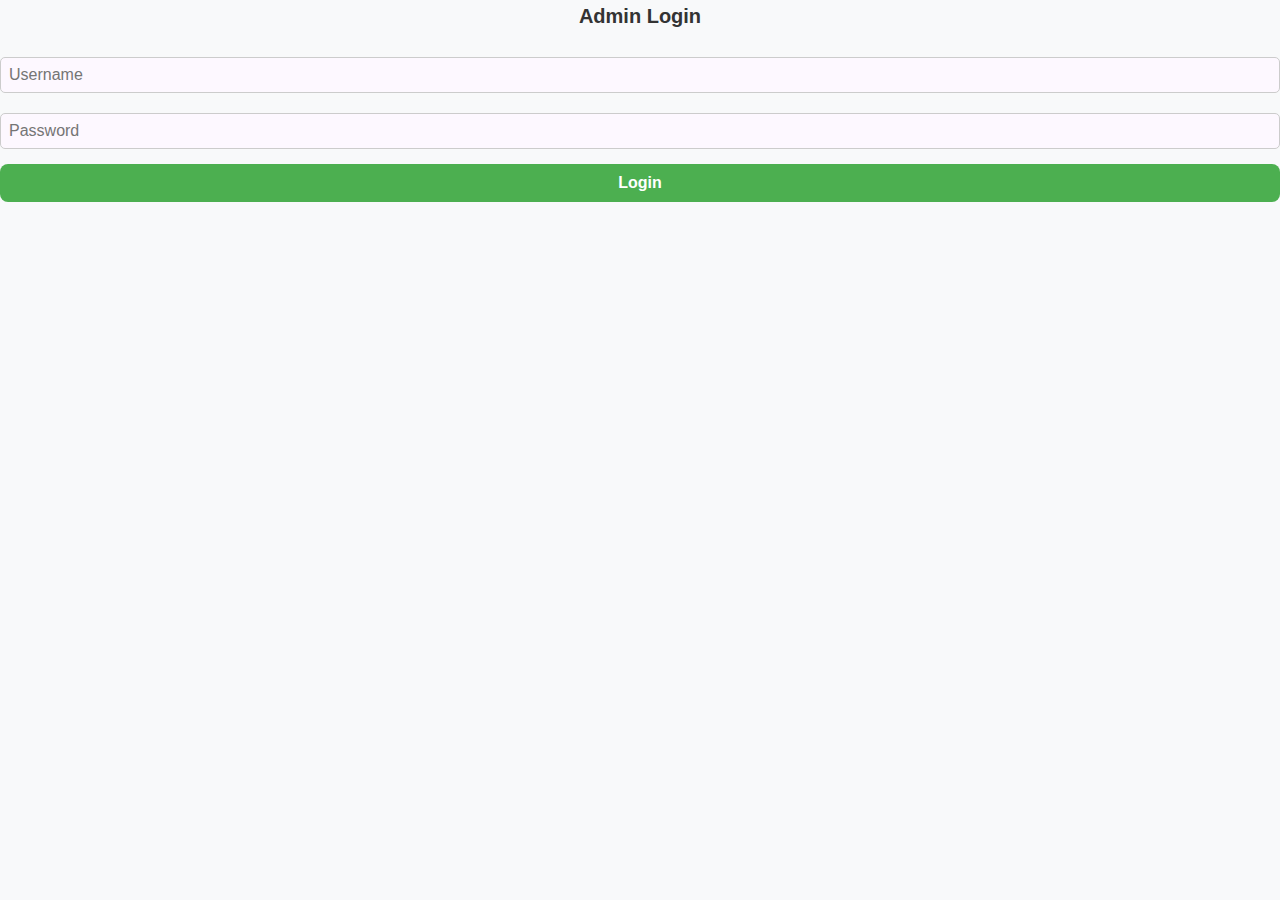
<file: admin-login.html>
<!DOCTYPE html>
<html lang="en">
<head>
    <meta charset="UTF-8">
    <meta name="viewport" content="width=device-width, initial-scale=1.0">
    <title>Admin Login</title>
    <link rel="stylesheet" href="style.css">
</head>
<body>

    <div class="login-container">
        <h2>Admin Login</h2>
        <form id="login-form">
            <input type="text" id="username" placeholder="Username" required>
            <input type="password" id="password" placeholder="Password" required>
            <button type="submit">Login</button>
        </form>
        <p id="error-message" class="error"></p>
    </div>

    <script>
        document.getElementById("login-form").addEventListener("submit", function(event) {
            event.preventDefault();

            const username = document.getElementById("username").value;
            const password = document.getElementById("password").value;

            // Dummy credentials (replace with backend validation for real security)
            const adminUsername = "admin";
            const adminPassword = "password123";  // Use hashed passwords in real projects

            if (username === adminUsername && password === adminPassword) {
                localStorage.setItem("isAdmin", "true"); // Store login state
                window.location.href = "admin.html"; // Redirect to admin panel
            } else {
                document.getElementById("error-message").textContent = "Invalid credentials!";
            }
        });


    
    </script>

</body>
</html>
</file>
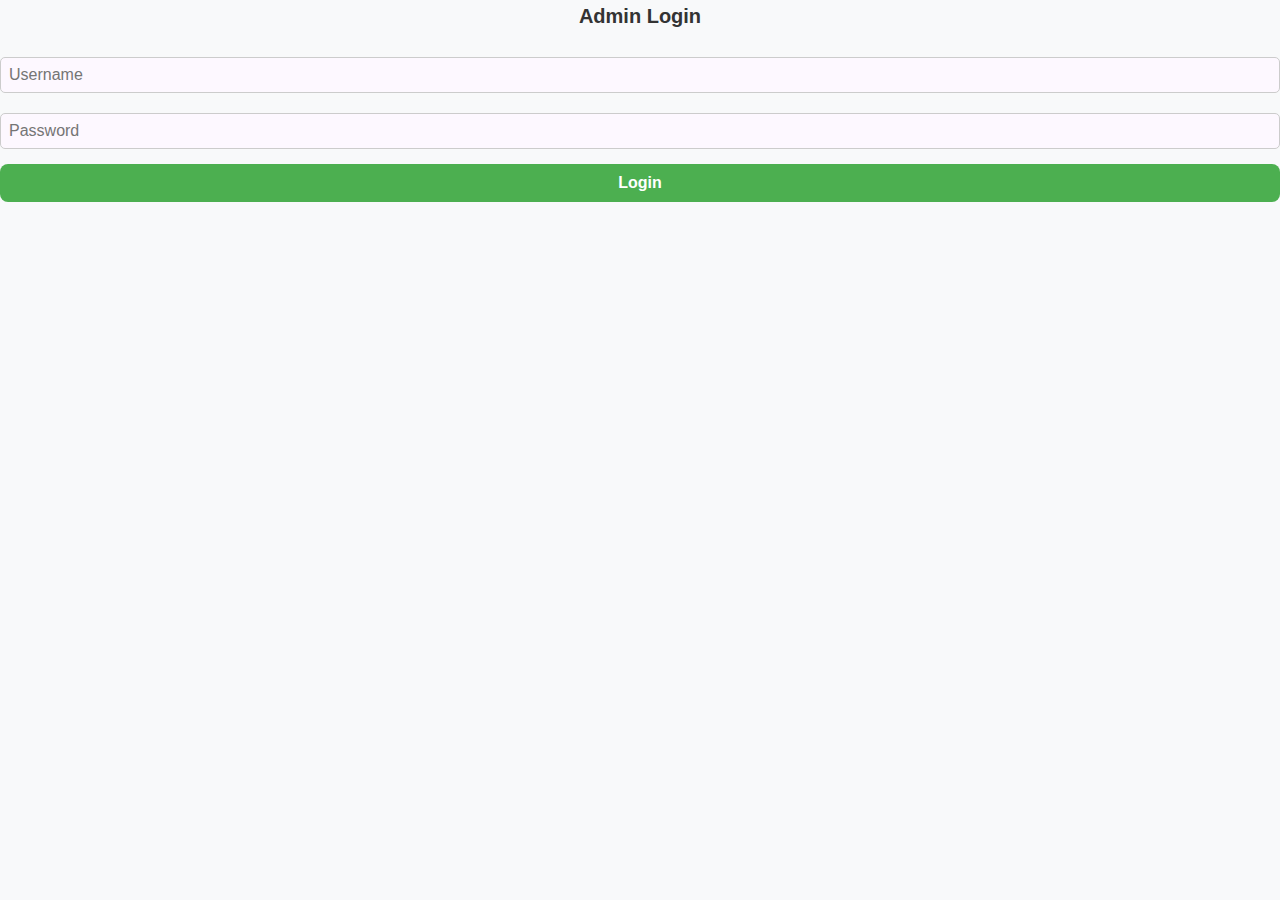
<file: admin.html>
<!DOCTYPE html>
<html lang="en">
<head>
    <meta charset="UTF-8">
    <meta name="viewport" content="width=device-width, initial-scale=1.0">
    <title>Admin Panel</title>
    <link rel="stylesheet" href="admin.css">
</head>
<body>

<header>
    <h1>Admin Panel - Orders</h1>
    <nav>
        <a href="index.html">Home</a>
        <a href="checkout.html">Checkout</a>
    </nav>
</header>

<section id="admin-container">
    <h2>Orders List</h2>
    <div id="orders-list"></div>
</section>

<script>
document.addEventListener("DOMContentLoaded", () => {
    const ordersList = document.getElementById("orders-list");
    let orders = JSON.parse(localStorage.getItem("orders")) || [];

    if (orders.length === 0) {
        ordersList.innerHTML = "<p>No orders yet.</p>";
        return;
    }

    orders.forEach((order, index) => {
        const orderDiv = document.createElement("div");
        orderDiv.classList.add("order-item");
        orderDiv.innerHTML = `
            <h3>Order #${index + 1}</h3>
            <p><strong>Name:</strong> ${order.fullName}</p>
            <p><strong>Email:</strong> ${order.email}</p>
            <p><strong>Phone:</strong> ${order.phone}</p>
            <p><strong>Address:</strong> ${order.address}</p>
            <p><strong>Payment Method:</strong> ${order.paymentMethod}</p>
            <p><strong>Total:</strong> $${order.total}</p>
            <p><strong>Date:</strong> ${order.orderDate}</p>
            <h4>Items:</h4>
            <ul>
                ${order.items.map(item => `<li>${item.name} (Qty: ${item.quantity}) - $${item.price * item.quantity}</li>`).join('')}
            </ul>
            <hr>
        `;
        ordersList.appendChild(orderDiv);
    });
});

document.addEventListener("DOMContentLoaded", () => {
        // Check if admin is logged in
        if (localStorage.getItem("isAdmin") !== "true") {
            alert("Access Denied! Please log in.");
            window.location.href = "admin-login.html"; // Redirect to login page
        }
    });

</script>



</body>
</html>
</file>
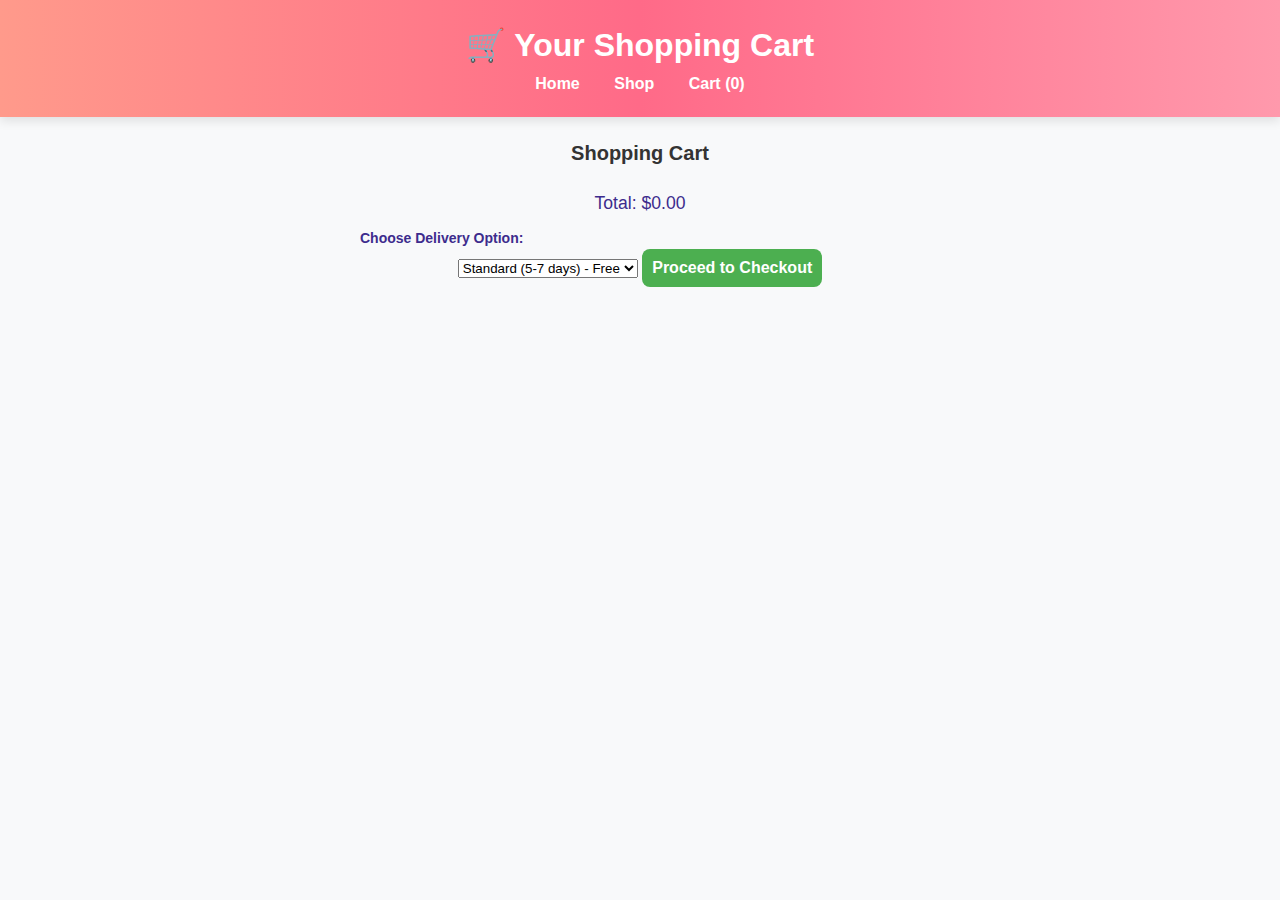
<file: cart.html>
<!DOCTYPE html>
<html lang="en">
<head>
    <meta charset="UTF-8">
    <meta name="viewport" content="width=device-width, initial-scale=1.0">
    <title>Your Cart</title>
    <link rel="stylesheet" href="style.css">
</head>
<body>

<header>
    <h1>🛒 Your Shopping Cart</h1>
    <nav>
        <a href="index.html">Home</a>
        <a href="shop.html">Shop</a>
        <a href="cart.html">Cart (<span id="cart-count">0</span>)</a>
    </nav>
</header>

<section id="cart">
    <h2>Shopping Cart</h2>
    <div id="cart-items"></div>
    <p id="total-price">Total: $0.00</p>

    <label for="delivery">Choose Delivery Option:</label>
    <select id="delivery">
        <option value="standard">Standard (5-7 days) - Free</option>
        <option value="express">Express (2-3 days) - $10</option>
    </select>

    <button onclick="checkout()">Proceed to Checkout</button>
</section>

<script>
document.addEventListener("DOMContentLoaded", () => {
    let cart = JSON.parse(localStorage.getItem("cart")) || [];
    updateCartDisplay();

    function updateCartDisplay() {
        const cartItemsContainer = document.getElementById("cart-items");
        const totalPriceElement = document.getElementById("total-price");
        cartItemsContainer.innerHTML = "";

        let total = 0;
        cart.forEach((item, index) => {
            const itemDiv = document.createElement("div");
            itemDiv.classList.add("cart-item");
            itemDiv.innerHTML = `
                <img src="${item.image}" alt="${item.name}">
                <div class="item-details">
                    <h3>${item.name}</h3>
                    <p>Price: $${item.price.toFixed(2)}</p>
                    <div class="quantity">
                        <button onclick="updateQuantity(${index}, -1)">-</button>
                        <span>${item.quantity}</span>
                        <button onclick="updateQuantity(${index}, 1)">+</button>
                    </div>
                </div>
                <button onclick="removeItem(${index})">Remove</button>
            `;
            cartItemsContainer.appendChild(itemDiv);
            total += item.price * item.quantity;
        });

        totalPriceElement.textContent = `Total: $${total.toFixed(2)}`;
        document.getElementById("cart-count").textContent = cart.reduce((sum, item) => sum + item.quantity, 0);
    }

    window.updateQuantity = (index, change) => {
        if (cart[index].quantity + change > 0) {
            cart[index].quantity += change;
        } else {
            cart.splice(index, 1);
        }
        localStorage.setItem("cart", JSON.stringify(cart));
        updateCartDisplay();
    };

    window.removeItem = (index) => {
        cart.splice(index, 1);
        localStorage.setItem("cart", JSON.stringify(cart));
        updateCartDisplay();
    };

    window.checkout = () => {
        localStorage.setItem("checkoutCart", JSON.stringify(cart));
        window.location.href = "checkout.html";
    };
});

document.getElementById("checkout-btn").addEventListener("click", function () {
    const user = localStorage.getItem("user");
    if (!user) {
        alert("You must be logged in to proceed to checkout.");
        window.location.href = "login.html"; // Redirect to login page
        return;
    }
    
    window.location.href = "checkout.html"; // Allow checkout if logged in
});

</script>

</body>
</html>
</file>
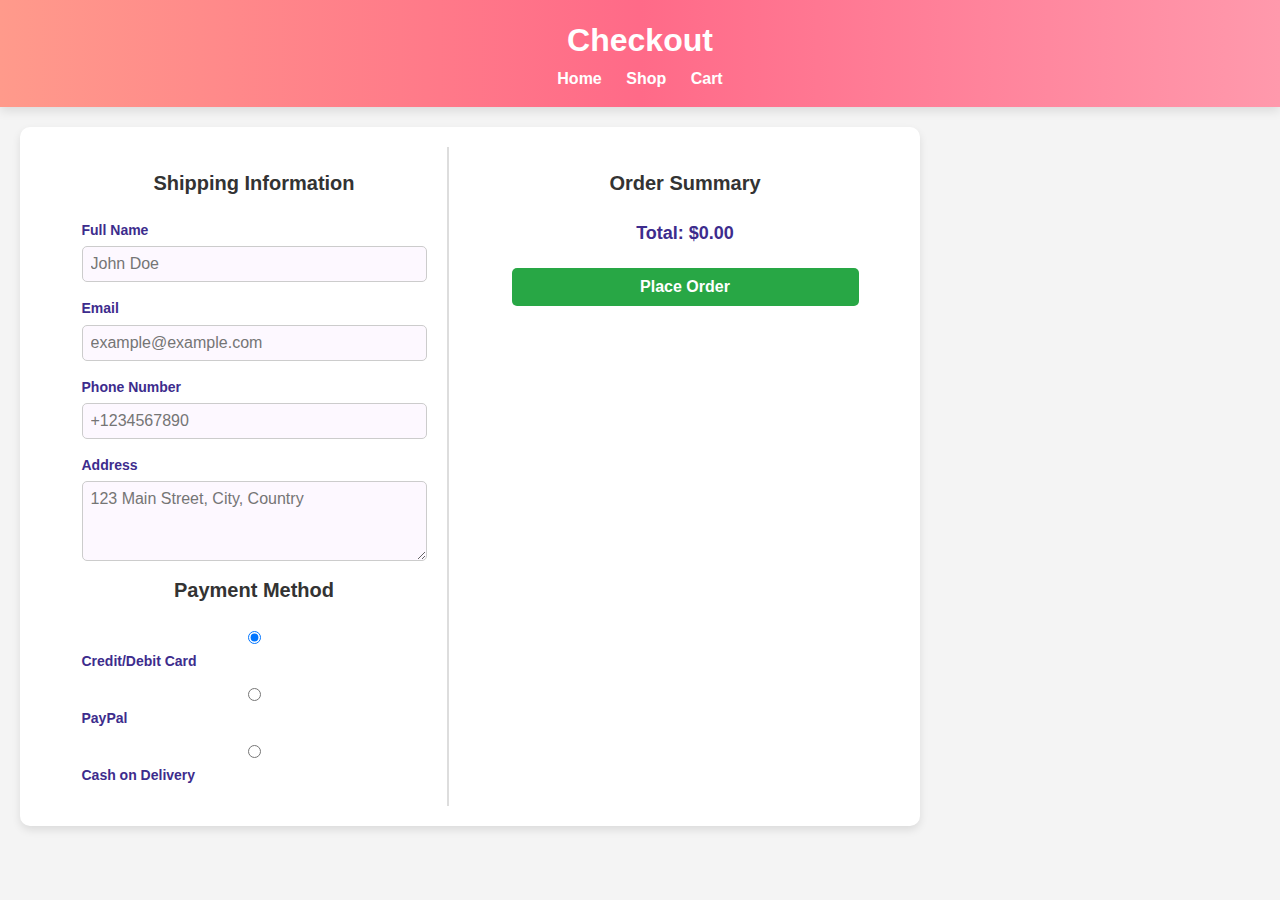
<file: checkout.html>
<!DOCTYPE html>
<html lang="en">
<head>
    <meta charset="UTF-8">
    <meta name="viewport" content="width=device-width, initial-scale=1.0">
    <title>Checkout</title>
    <link rel="stylesheet" href="style.css">
</head>
<body>

<header>
    <h1>Checkout</h1>
    <nav>
        <a href="index.html">Home</a>
        <a href="shop.html">Shop</a>
        <a href="cart.html">Cart</a>
    </nav>
</header>

<section id="checkout-container">
    <div id="checkout-left">
        <h2>Shipping Information</h2>
        <label for="full-name">Full Name</label>
        <input type="text" id="full-name" placeholder="John Doe" required>

        <label for="email">Email</label>
        <input type="email" id="email" placeholder="example@example.com" required>

        <label for="phone">Phone Number</label>
        <input type="tel" id="phone" placeholder="+1234567890" required pattern="^\+?\d{10,15}$" title="Enter a valid phone number">

        <label for="address">Address</label>
        <textarea id="address" placeholder="123 Main Street, City, Country" required></textarea>

        <h2>Payment Method</h2>
        <label><input type="radio" name="payment" value="credit-card" checked> Credit/Debit Card</label>
        <label><input type="radio" name="payment" value="paypal"> PayPal</label>
        <label><input type="radio" name="payment" value="cod"> Cash on Delivery</label>
    </div>

    <div id="checkout-right">
        <h2>Order Summary</h2>
        <div id="order-summary"></div>
        <p id="checkout-total">Total: $0.00</p>
        <button id="place-order-btn">Place Order</button>
    </div>
</section>

<script>
    document.addEventListener("DOMContentLoaded", () => {
        let cart = JSON.parse(localStorage.getItem("checkoutCart")) || [];
        const orderSummaryContainer = document.getElementById("order-summary");
        const checkoutTotalElement = document.getElementById("checkout-total");
        const placeOrderBtn = document.getElementById("place-order-btn");
    
        let total = 0;
        orderSummaryContainer.innerHTML = "";
    
        cart.forEach(item => {
            const itemDiv = document.createElement("div");
            itemDiv.classList.add("order-item");
            itemDiv.innerHTML = `
                <img src="${item.image}" alt="${item.name}" class="order-img">
                <div class="item-details">
                    <p><strong>${item.name}</strong></p>
                    <p>Qty: ${item.quantity} | Price: $${(item.price * item.quantity).toFixed(2)}</p>
                </div>
            `;
            orderSummaryContainer.appendChild(itemDiv);
            total += item.price * item.quantity;
        });
    
        checkoutTotalElement.textContent = `Total: $${total.toFixed(2)}`;
    
        placeOrderBtn.addEventListener("click", () => {
            const fullName = document.getElementById("full-name").value.trim();
            const email = document.getElementById("email").value.trim();
            const phone = document.getElementById("phone").value.trim();
            const address = document.getElementById("address").value.trim();
            const paymentMethod = document.querySelector('input[name="payment"]:checked').value;
    
            if (!fullName || !email || !phone || !address) {
                alert("Please fill out all required fields correctly.");
                return;
            }
    
            // Create order object
            const order = {
                fullName,
                email,
                phone,
                address,
                paymentMethod,
                items: cart,
                total: total.toFixed(2),
                orderDate: new Date().toLocaleString()
            };
    
            // Get existing orders from localStorage
            let orders = JSON.parse(localStorage.getItem("orders")) || [];
            orders.push(order);
            localStorage.setItem("orders", JSON.stringify(orders));
    
            alert(`Thank you, ${fullName}! Your order has been placed successfully.`);
            localStorage.removeItem("checkoutCart");
            localStorage.removeItem("cart");
            window.location.href = "index.html";
        });
    });
    </script>
    
    


<style>
    body {
        font-family: Arial, sans-serif;
        background-color: #f4f4f4;
        margin: 0;
        padding: 0;
    }
    header {
        background-color: #333;
        color: white;
        padding: 15px;
        text-align: center;
    }
    nav a {
        color: white;
        margin: 0 10px;
        text-decoration: none;
    }
    #checkout-container {
        display: flex;
        justify-content: space-around;
        margin: 20px;
        background: white;
        padding: 20px;
        border-radius: 10px;
        box-shadow: 0px 4px 8px rgba(0, 0, 0, 0.1);
    }
    #checkout-left, #checkout-right {
        width: 45%;
    }
    input, textarea {
        width: 100%;
        padding: 8px;
        margin: 5px 0;
        border: 1px solid #ccc;
        border-radius: 5px;
    }
    .order-item {
        display: flex;
        align-items: center;
        margin-bottom: 10px;
    }
    .order-img {
        width: 50px;
        height: 50px;
        margin-right: 10px;
        border-radius: 5px;
    }
    #place-order-btn {
        width: 100%;
        padding: 10px;
        background-color: #28a745;
        color: white;
        border: none;
        cursor: pointer;
        border-radius: 5px;
        font-size: 16px;
    }
    #place-order-btn:hover {
        background-color: #218838;
    }
</style>

</body>
</html>
</file>
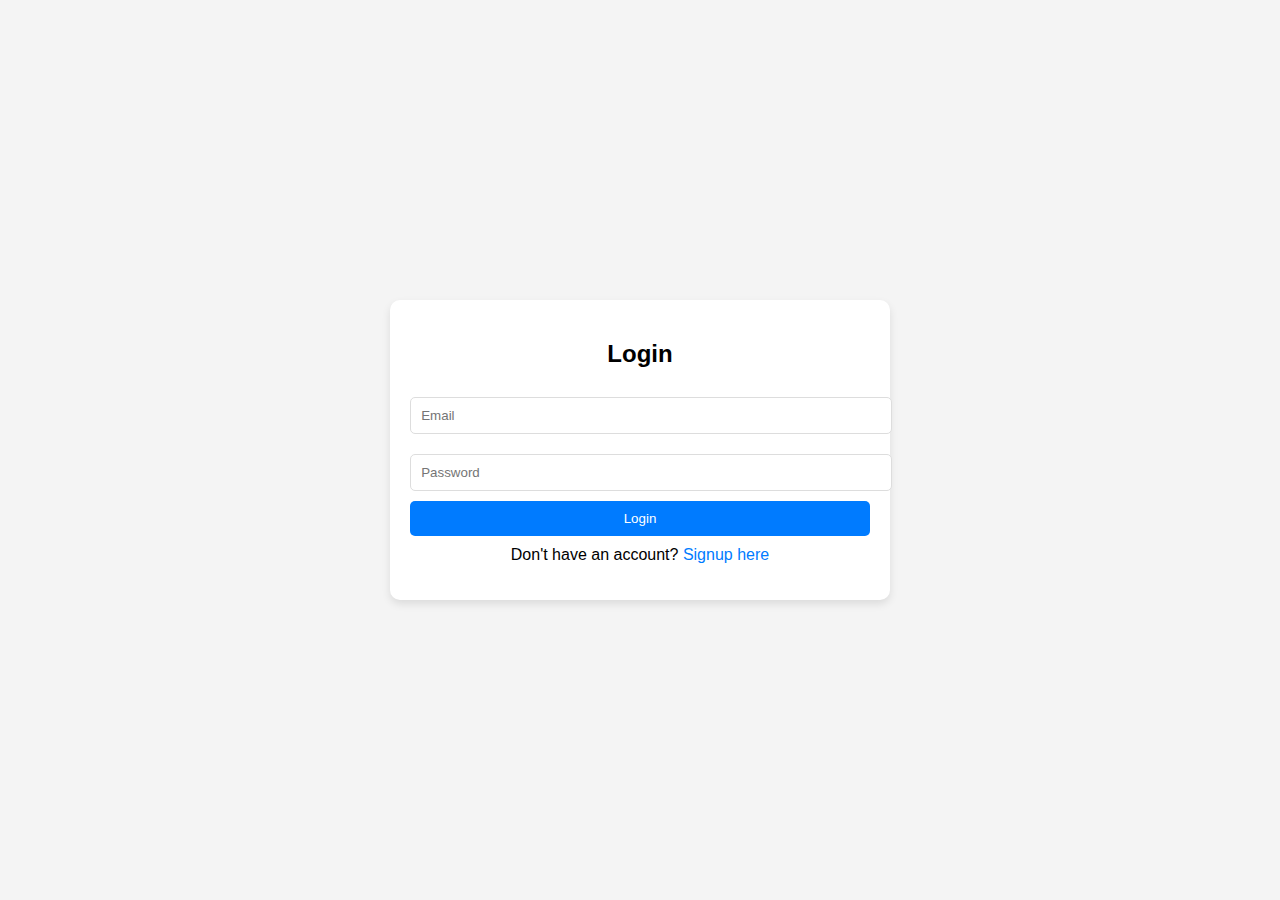
<file: login.html>
<!DOCTYPE html>
<html lang="en">
<head>
    <meta charset="UTF-8">
    <meta name="viewport" content="width=device-width, initial-scale=1.0">
    <title>User Login</title>
    <link rel="stylesheet" href="auth.css">
</head>
<body>

    <div class="container">
        <h2>Login</h2>
        <form id="login-form">
            <input type="email" id="email" placeholder="Email" required>
            <input type="password" id="password" placeholder="Password" required>
            <button type="submit">Login</button>
        </form>
        <p>Don't have an account? <a href="signup.html">Signup here</a></p>
    </div>

    <script>
        document.getElementById("login-form").addEventListener("submit", function(e) {
            e.preventDefault();

            const email = document.getElementById("email").value;
            const password = document.getElementById("password").value;
            
            let users = JSON.parse(localStorage.getItem("users")) || [];

            const validUser = users.find(user => user.email === email && user.password === password);

            if (validUser) {
                localStorage.setItem("loggedInUser", JSON.stringify(validUser));
                localStorage.setItem("user", JSON.stringify(validUser)); // Fix: Store the user correctly
                alert("Login successful! Redirecting to home page...");
                window.location.href = "index.html"; // Redirect to home page
            } else {
                alert("Invalid email or password. Try again!");
            }
        });
    </script>

</body>
</html>
</file>
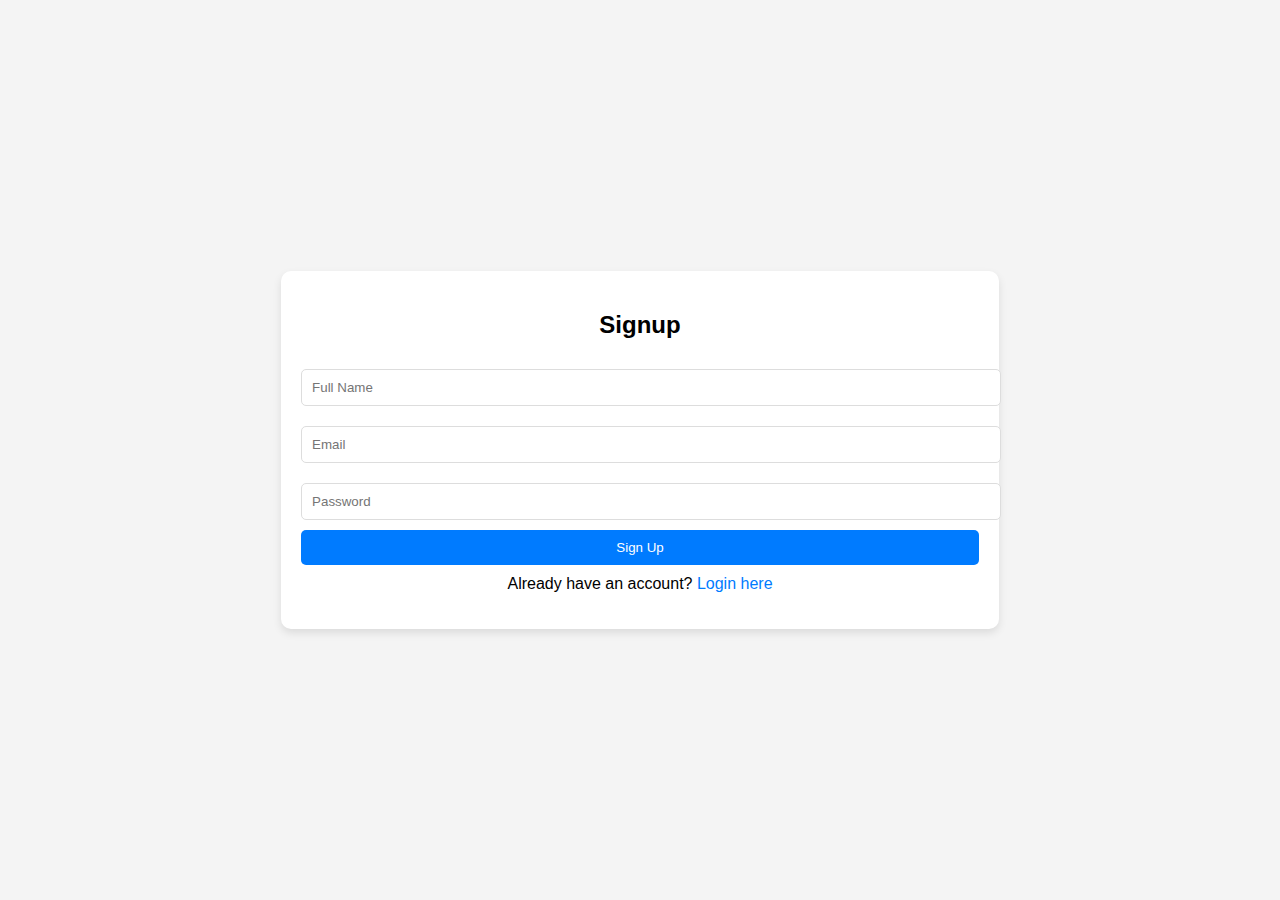
<file: signup.html>
<!DOCTYPE html>
<html lang="en">
<head>
    <meta charset="UTF-8">
    <meta name="viewport" content="width=device-width, initial-scale=1.0">
    <title>User Signup</title>
    <link rel="stylesheet" href="auth.css">
</head>
<body>

    <div class="container">
        <h2>Signup</h2>
        <form id="signup-form">
            <input type="text" id="fullName" placeholder="Full Name" required>
            <input type="email" id="email" placeholder="Email" required>
            <input type="password" id="password" placeholder="Password" required>
            <button type="submit">Sign Up</button>
        </form>
        <p>Already have an account? <a href="login.html">Login here</a></p>
    </div>

    <script>
        document.getElementById("signup-form").addEventListener("submit", function(e) {
            e.preventDefault();

            const fullName = document.getElementById("fullName").value;
            const email = document.getElementById("email").value;
            const password = document.getElementById("password").value;

            let users = JSON.parse(localStorage.getItem("users")) || [];

            if (users.some(user => user.email === email)) {
                alert("Email is already registered! Try logging in.");
                return;
            }

            users.push({ fullName, email, password }); 
            localStorage.setItem("users", JSON.stringify(users));

            alert("Signup successful! Redirecting to login...");
            window.location.href = "login.html";
        });
    </script>

</body>
</html>
</file>
<file: admin.css>
/* General Styles */
body {
    font-family: 'Poppins', sans-serif;
    background-color: #f8f9fa;
    margin: 0;
    padding: 0;
    color: #333;
}

/* Header */
header {
    background-color: #007bff;
    color: white;
    padding: 20px;
    text-align: center;
    font-size: 24px;
    font-weight: bold;
    box-shadow: 0 4px 6px rgba(0, 0, 0, 0.1);
}

nav {
    margin-top: 10px;
}

nav a {
    color: white;
    text-decoration: none;
    margin: 0 15px;
    font-size: 16px;
}

nav a:hover {
    text-decoration: underline;
}

/* Admin Container */
#admin-container {
    width: 80%;
    margin: 40px auto;
    background: white;
    padding: 20px;
    border-radius: 10px;
    box-shadow: 0 4px 8px rgba(0, 0, 0, 0.1);
}

h2 {
    text-align: center;
    color: #007bff;
    margin-bottom: 20px;
}

/* Orders List */
.order-item {
    background: #ffffff;
    padding: 15px;
    margin-bottom: 15px;
    border-left: 5px solid #007bff;
    border-radius: 5px;
    box-shadow: 0px 4px 8px rgba(0, 0, 0, 0.1);
    transition: transform 0.2s ease-in-out;
}

.order-item:hover {
    transform: scale(1.02);
}

.order-item h3 {
    color: #333;
    margin-bottom: 10px;
    font-size: 20px;
}

.order-item p {
    font-size: 16px;
    margin: 5px 0;
}

.order-item ul {
    list-style: none;
    padding: 0;
}

.order-item ul li {
    background: #f1f1f1;
    margin: 5px 0;
    padding: 8px;
    border-radius: 5px;
}

/* Divider */
hr {
    border: 0;
    height: 1px;
    background: #ddd;
    margin: 15px 0;
}
</file>
<file: auth.css>
body {
    font-family: Arial, sans-serif;
    background-color: #f4f4f4;
    margin: 0;
    padding: 0;
    display: flex;
    justify-content: center;
    align-items: center;
    height: 100vh;
}

.container {
    background: white;
    padding: 20px;
    border-radius: 10px;
    box-shadow: 0 4px 8px rgba(0, 0, 0, 0.1);
    text-align: center;
}

input {
    width: 100%;
    padding: 10px;
    margin: 10px 0;
    border: 1px solid #ddd;
    border-radius: 5px;
}

button {
    background-color: #007bff;
    color: white;
    padding: 10px;
    border: none;
    cursor: pointer;
    width: 100%;
    border-radius: 5px;
}

button:hover {
    background-color: #0056b3;
}

p {
    margin-top: 10px;
}

a {
    color: #007bff;
    text-decoration: none;
}

a:hover {
    text-decoration: underline;
}

header {
    position: fixed;
    top: 0;
    width: 100%;
    background-color: #007bff;
    color: white;
    padding: 10px;
    text-align: center;
}

#logout-btn {
    position: absolute;
    right: 20px;
    top: 10px;
    background-color: red;
}
</file>
<file: style.css>
/* Reset & Base */
* {
    margin: 0;
    padding: 0;
    box-sizing: border-box;
    font-family: 'Poppins', sans-serif;
    scroll-behavior: smooth;
}

body {
    background: linear-gradient(135deg, #FFF6F1, #FFE6E6);
    color: #2E2E2E;
    padding: 20px;
    line-height: 1.6;
}

/* Header */
header {
    background: linear-gradient(90deg, #FF9A8B, #FF6A88, #FF99AC);
    padding: 20px;
    text-align: center;
    color: white;
    box-shadow: 0 4px 10px rgba(0, 0, 0, 0.1);
    position: sticky;
    top: 0;
    z-index: 1000;
}

nav a {
    margin: 0 15px;
    text-decoration: none;
    color: white;
    font-weight: bold;
    transition: color 0.3s ease;
}

nav a:hover {
    color: #FFE66D;
}

/* Hero Section */
.hero {
    background: linear-gradient(135deg, rgba(255, 106, 136, 0.9), rgba(255, 153, 172, 0.9));
    padding: 60px 20px;
    text-align: center;
    color: white;
    border-radius: 15px;
    box-shadow: 0 8px 20px rgba(0, 0, 0, 0.2);
    margin-bottom: 30px;
}

.hero h2 {
    font-size: 3em;
    animation: fadeIn 1.5s ease-in-out;
}

.hero p {
    font-size: 1.2em;
    margin: 15px 0;
}

.hero button {
    background: #FFE66D;
    color: #2E2E2E;
    padding: 15px 30px;
    border: none;
    border-radius: 50px;
    font-weight: bold;
    cursor: pointer;
    transition: transform 0.3s, background 0.3s;
}

.hero button:hover {
    background: #4ECDC4;
    transform: scale(1.1);
}

/* Product Gallery */
#products {
    text-align: center;
    padding: 40px 20px;
}

.product-grid {
    display: grid;
    grid-template-columns: repeat(auto-fit, minmax(250px, 1fr));
    gap: 20px;
}

.product-card {
    background: rgba(255, 255, 255, 0.8);
    backdrop-filter: blur(10px);
    border-radius: 15px;
    padding: 20px;
    box-shadow: 0 6px 15px rgba(0, 0, 0, 0.1);
    transition: transform 0.3s, box-shadow 0.3s;
}

.product-card img {
    width: 100%;
    border-radius: 10px;
}

.product-card:hover {
    transform: translateY(-10px);
    box-shadow: 0 12px 30px rgba(0, 0, 0, 0.2);
}

.add-to-cart {
    background: #4ECDC4;
    color: white;
    padding: 10px 20px;
    border: none;
    border-radius: 8px;
    cursor: pointer;
    transition: background 0.3s ease;
}

.add-to-cart:hover {
    background: #FF6A88;
}

/* About Section */
#about {
    background: linear-gradient(135deg, #FF99AC, #FFE66D);
    padding: 30px 20px;
    text-align: center;
    border-radius: 15px;
    margin: 20px 0;
    color: #2E2E2E;
}

/* Testimonials */
#testimonials {
    padding: 30px;
    background: rgba(255, 255, 255, 0.9);
    backdrop-filter: blur(5px);
    border-radius: 15px;
    text-align: center;
    box-shadow: 0 6px 15px rgba(0, 0, 0, 0.1);
}

.testimonial {
    display: none;
    font-style: italic;
    color: #2E2E2E;
    padding: 20px;
}

.testimonial.active {
    display: block;
    animation: fadeIn 1s ease-in-out;
}

/* FAQ Section */
#faq {
    padding: 20px;
    background: linear-gradient(135deg, #FFE66D, #FF9A8B);
    border-radius: 15px;
    margin: 20px 0;
}

.faq-item {
    background: white;
    margin: 10px;
    padding: 15px;
    border-radius: 8px;
    cursor: pointer;
    box-shadow: 0 4px 8px rgba(0, 0, 0, 0.1);
}

.answer {
    display: none;
    padding-top: 10px;
    color: #555;
}

.faq-item.active .answer {
    display: block;
    animation: slideDown 0.5s ease-out;
}

/* Contact Section */
#contact form {
    display: flex;
    flex-direction: column;
    gap: 15px;
    background: white;
    padding: 20px;
    border-radius: 15px;
    box-shadow: 0 6px 15px rgba(0, 0, 0, 0.1);
}

#contact input, #contact textarea {
    padding: 12px;
    border: 1px solid #ccc;
    border-radius: 8px;
    transition: border-color 0.3s ease;
}

#contact input:focus, #contact textarea:focus {
    border-color: #4ECDC4;
    outline: none;
}

#contact button {
    background: #FF6A88;
    color: white;
    padding: 12px;
    border: none;
    border-radius: 8px;
    cursor: pointer;
    transition: background 0.3s;
}

#contact button:hover {
    background: #4ECDC4;
}

/* Footer */
footer {
    background: #2E2E2E;
    text-align: center;
    padding: 15px;
    color: white;
    font-size: 0.9em;
    letter-spacing: 1px;
    border-radius: 0 0 15px 15px;
}

/* Animations */
@keyframes fadeIn {
    from { opacity: 0; transform: translateY(20px); }
    to { opacity: 1; transform: translateY(0); }
}

@keyframes slideDown {
    from { max-height: 0; opacity: 0; }
    to { max-height: 500px; opacity: 1; }
}

/* Responsive Design */
@media (max-width: 768px) {
    nav a {
        display: block;
        margin: 10px 0;
    }

    .hero h2 {
        font-size: 2.5em;
    }
}


/* Shop Filters */
.filters {
    text-align: center;
    margin: 20px 0;
}

.filter-btn {
    background: #F8C291;
    color: #2C3E50;
    border: none;
    padding: 10px 20px;
    margin: 5px;
    border-radius: 20px;
    cursor: pointer;
    transition: background 0.3s ease;
}

.filter-btn:hover, .filter-btn.active {
    background: #355C7D;
    color: white;
}


/* General Styles */
body {
    font-family: 'Poppins', sans-serif;
    margin: 0;
    padding: 0;
    background-color: #FAF3E0;
    color: #333;
}

/* Blog Section */
.blog {
    text-align: center;
    padding: 50px 10%;
    background: #FDF6EC;
}

.blog h2 {
    font-size: 2.5rem;
    color: #6A0572;
    margin-bottom: 10px;
}

.blog p {
    font-size: 1.2rem;
    color: #555;
    margin-bottom: 30px;
}

/* Blog Post Card */
.blog-post {
    display: flex;
    align-items: center;
    justify-content: space-between;
    background: white;
    padding: 20px;
    border-radius: 10px;
    margin-bottom: 20px;
    box-shadow: 0px 4px 8px rgba(0, 0, 0, 0.1);
    transition: transform 0.3s ease-in-out;
}

.blog-post:hover {
    transform: scale(1.02);
}

.blog-post img {
    width: 180px;
    height: 180px;
    border-radius: 10px;
    object-fit: cover;
    margin-right: 20px;
}

.blog-post h3 {
    font-size: 1.8rem;
    color: #355C7D;
    margin-bottom: 10px;
}

.blog-post p {
    color: #666;
    max-width: 500px;
    font-size: 1rem;
}

.blog-post a {
    display: inline-block;
    margin-top: 10px;
    text-decoration: none;
    color: #FF6B6B;
    font-weight: bold;
    transition: color 0.3s;
}

.blog-post a:hover {
    text-decoration: underline;
    color: #D72638;
}

/* Footer */
footer {
    text-align: center;
    padding: 20px;
    background: #6A0572;
    color: white;
    margin-top: 30px;
}

/* For contact */

/* General Styling */
body {
    font-family: 'Poppins', sans-serif;
    background-color: #FFF2E1; /* Warm Peach */
    color: #3D2C8D; /* Dark Purple */
    margin: 0;
    padding: 0;
    text-align: center;
}

/* Contact Section */
.contact {
    max-width: 600px;
    margin: 50px auto;
    padding: 20px;
    background: white;
    border-radius: 12px;
    box-shadow: 0 4px 10px rgba(0, 0, 0, 0.1);
    animation: fadeIn 1s ease-in-out;
}

h2 {
    color: #7B2CBF; /* Deep Purple */
}

p {
    font-size: 1.1em;
}

/* Form Styling */
form {
    display: flex;
    flex-direction: column;
    gap: 15px;
}

fieldset {
    border: none;
    padding: 0;
}

legend {
    font-weight: bold;
    font-size: 1.2em;
}

label {
    text-align: left;
    font-weight: bold;
    display: block;
    margin-top: 10px;
}

input, textarea {
    width: 100%;
    padding: 12px;
    border: 2px solid #7B2CBF; /* Deep Purple */
    border-radius: 8px;
    font-size: 1em;
    transition: 0.3s;
    background: #FDF8FF; /* Light Lavender */
}

input:focus, textarea:focus {
    border-color: #FF4F6F; /* Vibrant Pink */
    box-shadow: 0 0 10px rgba(255, 79, 111, 0.5);
    outline: none;
}

/* Button Styling */
button {
    background-color: #7B2CBF; /* Deep Purple */
    color: white;
    padding: 12px;
    border: none;
    border-radius: 8px;
    font-size: 1em;
    cursor: pointer;
    transition: 0.3s;
    font-weight: bold;
}

button:hover {
    background-color: #FF4F6F; /* Vibrant Pink */
    transform: scale(1.05);
}

/* Social Icons */
.social-icons {
    margin-top: 15px;
}

.social-icons a {
    display: inline-block;
    margin: 0 10px;
    transition: transform 0.3s;
}

.social-icons a img {
    width: 45px;
    height: 45px;
    border-radius: 50%;
    border: 3px solid transparent;
    transition: 0.3s;
}

.social-icons a:hover img {
    border-color: #FF4F6F; /* Vibrant Pink */
    transform: scale(1.1);
}

/* Footer */
footer {
    margin-top: 20px;
    font-size: 0.9em;
    /* color: #7B2CBF; Deep Purple */
}

/* Animations */
@keyframes fadeIn {
    from {
        opacity: 0;
        transform: translateY(-20px);
    }
    to {
        opacity: 1;
        transform: translateY(0);
    }
}


/*About Section  */

/* General Styling */
body {
    font-family: 'Poppins', sans-serif;
    background-color: #FFF2E1; /* Warm Peach */
    color: #3D2C8D; /* Dark Purple */
    margin: 0;
    padding: 0;
    text-align: center;
}

/* About Section */
.about {
    max-width: 800px;
    margin: 50px auto;
    padding: 30px;
    background: white;
    border-radius: 12px;
    box-shadow: 0 4px 10px rgba(0, 0, 0, 0.1);
    animation: fadeIn 1s ease-in-out;
}

/* Headings */
h2 {
    color: #7B2CBF; /* Deep Purple */
    font-size: 2em;
    margin-bottom: 20px;
}

h3 {
    color: #FF4F6F; /* Vibrant Pink */
    font-size: 1.5em;
}

/* About Content */
.about-content {
    display: flex;
    flex-wrap: wrap;
    align-items: center;
    justify-content: center;
    gap: 20px;
    margin-top: 20px;
}

.about-content img {
    width: 300px;
    border-radius: 12px;
    box-shadow: 0 4px 8px rgba(0, 0, 0, 0.2);
    transition: transform 0.3s ease-in-out;
}

.about-content img:hover {
    transform: scale(1.05);
}

/* Text Content */
.about-text {
    max-width: 400px;
    text-align: left;
}

.about-text p {
    font-size: 1.1em;
    line-height: 1.6;
}

/* Team Section */
.team {
    display: flex;
    justify-content: center;
    gap: 30px;
    margin-top: 30px;
}

.team-member {
    text-align: center;
    background: #FDF8FF; /* Light Lavender */
    padding: 20px;
    border-radius: 12px;
    box-shadow: 0 4px 8px rgba(0, 0, 0, 0.1);
    transition: transform 0.3s;
}

.team-member:hover {
    transform: scale(1.05);
}

.team-member img {
    width: 120px;
    height: 120px;
    border-radius: 50%;
    border: 4px solid #FF4F6F; /* Vibrant Pink */
}

.team-member h4 {
    margin-top: 10px;
    color: #7B2CBF; /* Deep Purple */
}

/* Footer */
footer {
    margin-top: 30px;
    padding: 10px;
    font-size: 0.9em;
    /* color: #7B2CBF; */
}

/* Animations */
@keyframes fadeIn {
    from {
        opacity: 0;
        transform: translateY(-20px);
    }
    to {
        opacity: 1;
        transform: translateY(0);
    }
}


/* Cart Section */

#cart {
    max-width: 600px;
    margin: auto;
    padding: 20px;
    text-align: center;
}

.cart-item {
    display: flex;
    align-items: center;
    justify-content: space-between;
    padding: 10px;
    border-bottom: 1px solid #ddd;
    transition: transform 0.2s;
}

.cart-item:hover {
    transform: scale(1.05);
}

.cart-item img {
    width: 60px;
    height: 60px;
    border-radius: 8px;
    margin-right: 10px;
}

.item-details {
    flex-grow: 1;
}

.quantity button {
    background: #ff9800;
    color: white;
    border: none;
    padding: 5px 10px;
    cursor: pointer;
}

.quantity span {
    margin: 0 10px;
    font-size: 18px;
}

button {
    background: #4CAF50;
    color: white;
    border: none;
    padding: 10px;
    cursor: pointer;
}

button:hover {
    background: #45a049;
}

/* checkout section */

body {
    font-family: Arial, sans-serif;
    background: #f8f9fa;
    margin: 0;
    padding: 0;
}

/* header {
    background: #4CAF50;
    color: white;
    padding: 15px;
    text-align: center;
} */

/* nav {
    text-align: center;
    padding: 10px;
} */

/* nav a {
    margin: 0 10px;
    text-decoration: none;
    color: white;
    font-weight: bold;
} */

#checkout-container {
    display: flex;
    max-width: 900px;
    margin: 20px auto;
    padding: 20px;
    background: white;
    box-shadow: 0px 4px 10px rgba(0, 0, 0, 0.1);
    border-radius: 10px;
}

#checkout-left, #checkout-right {
    width: 50%;
    padding: 20px;
}

#checkout-left {
    border-right: 2px solid #ddd;
}

h2 {
    font-size: 20px;
    color: #333;
}

label {
    font-size: 14px;
    font-weight: bold;
    display: block;
    margin-top: 10px;
}

input, textarea {
    width: 100%;
    padding: 8px;
    margin-top: 5px;
    border: 1px solid #ccc;
    border-radius: 5px;
}

textarea {
    height: 80px;
}

#checkout-right {
    text-align: center;
}

.order-item {
    display: flex;
    align-items: center;
    margin-bottom: 10px;
    padding: 10px;
    background: #f5f5f5;
    border-radius: 5px;
    transition: transform 0.2s ease-in-out;
}

.order-item:hover {
    transform: scale(1.05);
}

.order-item img {
    width: 50px;
    height: 50px;
    border-radius: 5px;
    margin-right: 10px;
}

#checkout-total {
    font-size: 18px;
    font-weight: bold;
    margin-top: 10px;
}

#place-order-btn {
    width: 100%;
    padding: 10px;
    background: #ff9800;
    color: white;
    border: none;
    border-radius: 5px;
    font-size: 18px;
    cursor: pointer;
    margin-top: 20px;
    transition: background 0.3s;
}

#place-order-btn:hover {
    background: #e68900;
}
</file>
